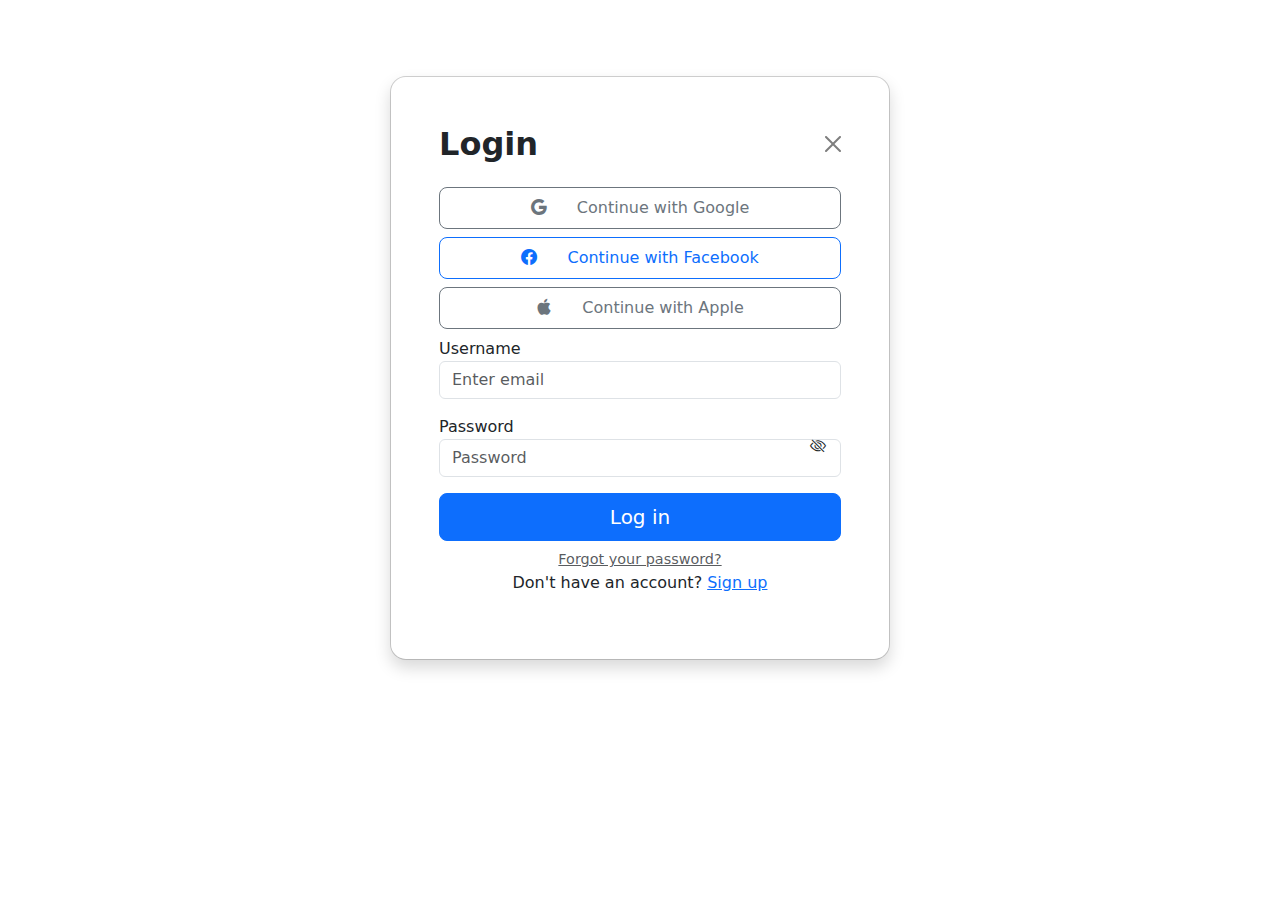
<file: login.html>
<html lang="en">

<head>
    <meta charset="UTF-8">
    <meta name="viewport" content="width=device-width, initial-scale=1.0">
    <title>Document</title>
    <link href="https://cdn.jsdelivr.net/npm/bootstrap@5.3.3/dist/css/bootstrap.min.css" rel="stylesheet"
        integrity="sha384-QWTKZyjpPEjISv5WaRU9OFeRpok6YctnYmDr5pNlyT2bRjXh0JMhjY6hW+ALEwIH" crossorigin="anonymous">
    <script src="https://cdn.jsdelivr.net/npm/bootstrap@5.3.3/dist/js/bootstrap.bundle.min.js"
        integrity="sha384-YvpcrYf0tY3lHB60NNkmXc5s9fDVZLESaAA55NDzOxhy9GkcIdslK1eN7N6jIeHz"
        crossorigin="anonymous"></script>
    <link rel="stylesheet" href="https://cdn.jsdelivr.net/npm/bootstrap-icons@1.11.3/font/bootstrap-icons.min.css">
    <link rel="stylesheet" href="login.css">
</head>
<body>
    <div class="modal modal-sheet position-static d-block bg-body secondary p-4 py-md-5" tabindex="-1" role="dialog"
        id="modalLogin">
        <div class="modal-dialog" role="document">
            <div class="modal-content rounded-4 shadow">
                <div class="modal-header p-5 pb-4 border-bottom-0">
                    <h1 class="fw-bold mb-0 fs-2">Login</h1>
                    <a href="index.html" class="btn-close" aria-label="Close"></a>
                </div>
                <div class="modal-body p-5 pt-0">
                    <form id="loginForm">
                        <button class="w-100 py-2 mb-2 btn btn-outline-secondary rounded-3" type="submit">
                            <i class="bi bi-google"></i>
                            <svg class="bi me-1" width="16" height="16"><use xlink:href="#google"></use></svg>
                            Continue with Google
                          </button>
                          <button class="w-100 py-2 mb-2 btn btn-outline-primary rounded-3" type="submit">
                            <i class="bi bi-facebook"></i>
                            <svg class="bi me-1" width="16" height="16"><use xlink:href="#facebook"></use></svg>
                            Continue with Facebook
                          </button>
                          <button class="w-100 py-2 mb-2 btn btn-outline-secondary rounded-3" type="submit">
                            <i class="bi bi-apple"></i>
                            <svg class="bi me-1" width="16" height="16"><use xlink:href="#apple"></use></svg>
                            Continue with Apple
                          </button>

                        <div class="form-group mb-3">
                            <label for="email">Username</label>
                            <input type="name" class="form-control" id="email" placeholder="Enter email">
                        </div>
                        <div class="form-group mb-3">
                            <label for="password">Password</label>
                            <input type="password" class="form-control" id="password" placeholder="Password">
                            <i class="bi bi-eye-slash toggle-password" id="togglePasswordIcon"></i>
                        </div>
                        <button class="w-100 mb-2 btn btn-lg rounded-3 btn-primary" type="submit">Log in</button>

                        <div class="text-center">
                            <a href="#" class="text-muted">Forgot your password?</a>
                        </div>
                        <div class="text-center">
                            <p class="mb-0">Don't have an account? <a href="signup.html">Sign up</a></p>
                        </div>
                    </form>
                </div>
            </div>
        </div>
    </div>

    <script>
        document.getElementById('togglePasswordIcon').addEventListener('click', function () {
            const passwordField = document.getElementById('password');
            const type = passwordField.getAttribute('type') === 'password' ? 'text' : 'password';
            passwordField.setAttribute('type', type);
            this.classList.toggle('bi-eye');
            this.classList.toggle('bi-eye-slash');
        });
    </script>
</body>
</html>
</file>
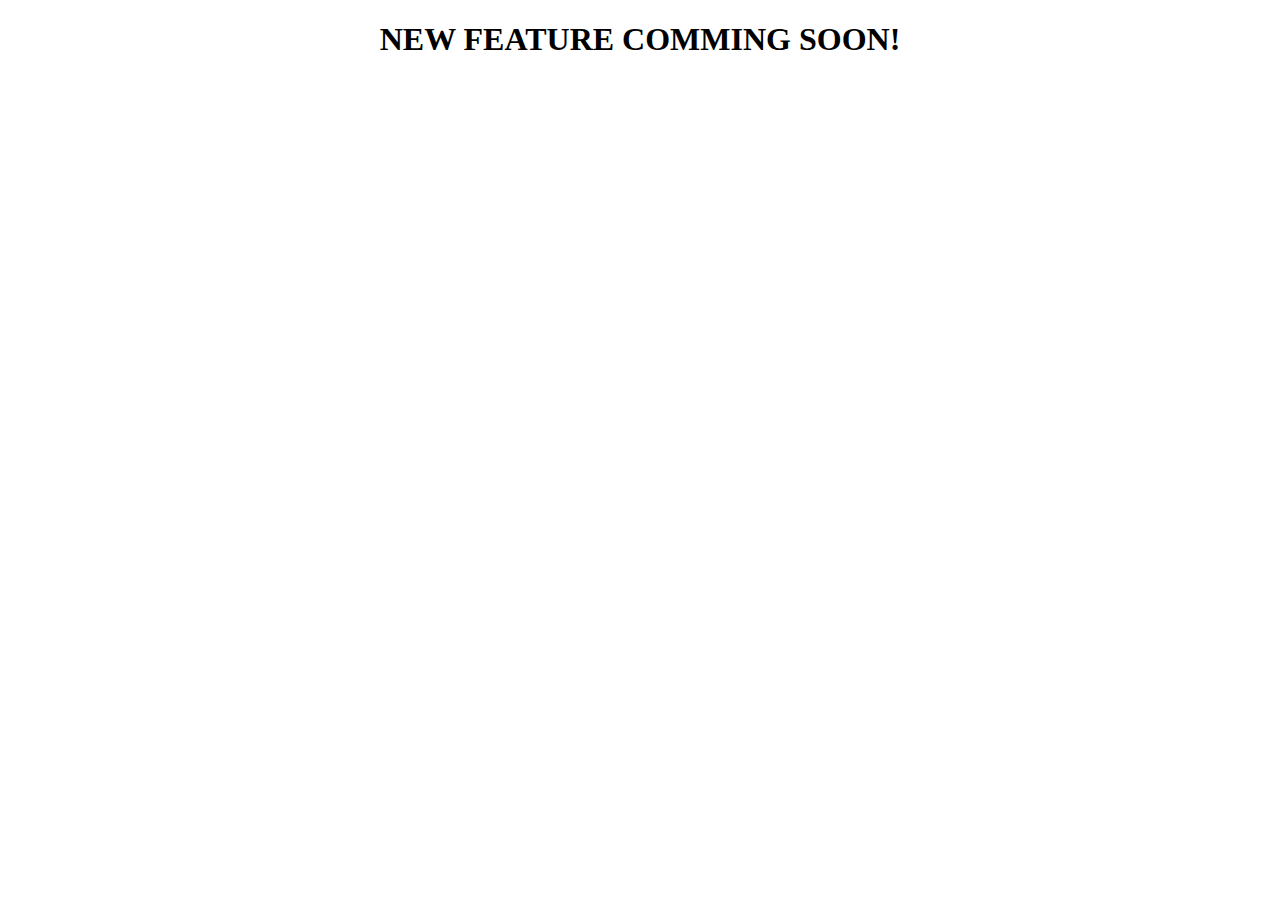
<file: new-feature.html>
<!DOCTYPE html>
<html lang="en">
  <head>
    <meta charset="UTF-8" />
    <meta name="viewport" content="width=device-width, initial-scale=1.0" />
    <title>Document</title>
  </head>
  <body>
    <center>
      <h1>NEW FEATURE COMMING SOON!</h1>
    </center>
  </body>
</html>
</file>
<file: login.css>
body {
    background-color: #8db2a8;
    display: flex;
    align-items: center;
    justify-content: center;
    height: 100vh;
    margin: 0;
}

.login-container {
    background: white;
    border-radius: 8px;
    box-shadow: 0 4px 8px rgba(0, 0, 0, 0.1);
    padding: 30px;
    width: 100%;
    max-width: 400px;
}

.header {
    display: flex;
    justify-content: space-between;
    align-items: center;
    margin-bottom: 20px;
}

.social-btn {
    width: 100%;
    text-align: left;
    display: flex;
    align-items: center;
    gap: 10px;
}

.social-btn i {
    font-size: 1.2em;
}

.social-btn.google {
    border-color: #db4437;
    color: #db4437;
}

.social-btn.facebook {
    border-color: #3b5998;
    color: #3b5998;
}

.social-btn.apple {
    border-color: #000;
    color: #000;
}

.form-control {
    margin-bottom: 15px;
}

.toggle-password {
    position: absolute;
    right: 15px;
    top: 50%;
    transform: translateY(-50%);
    cursor: pointer;
}

.form-group {
    position: relative;
}

.text-muted {
    margin-top: 15px;
    font-size: 0.9rem;
}
</file>
